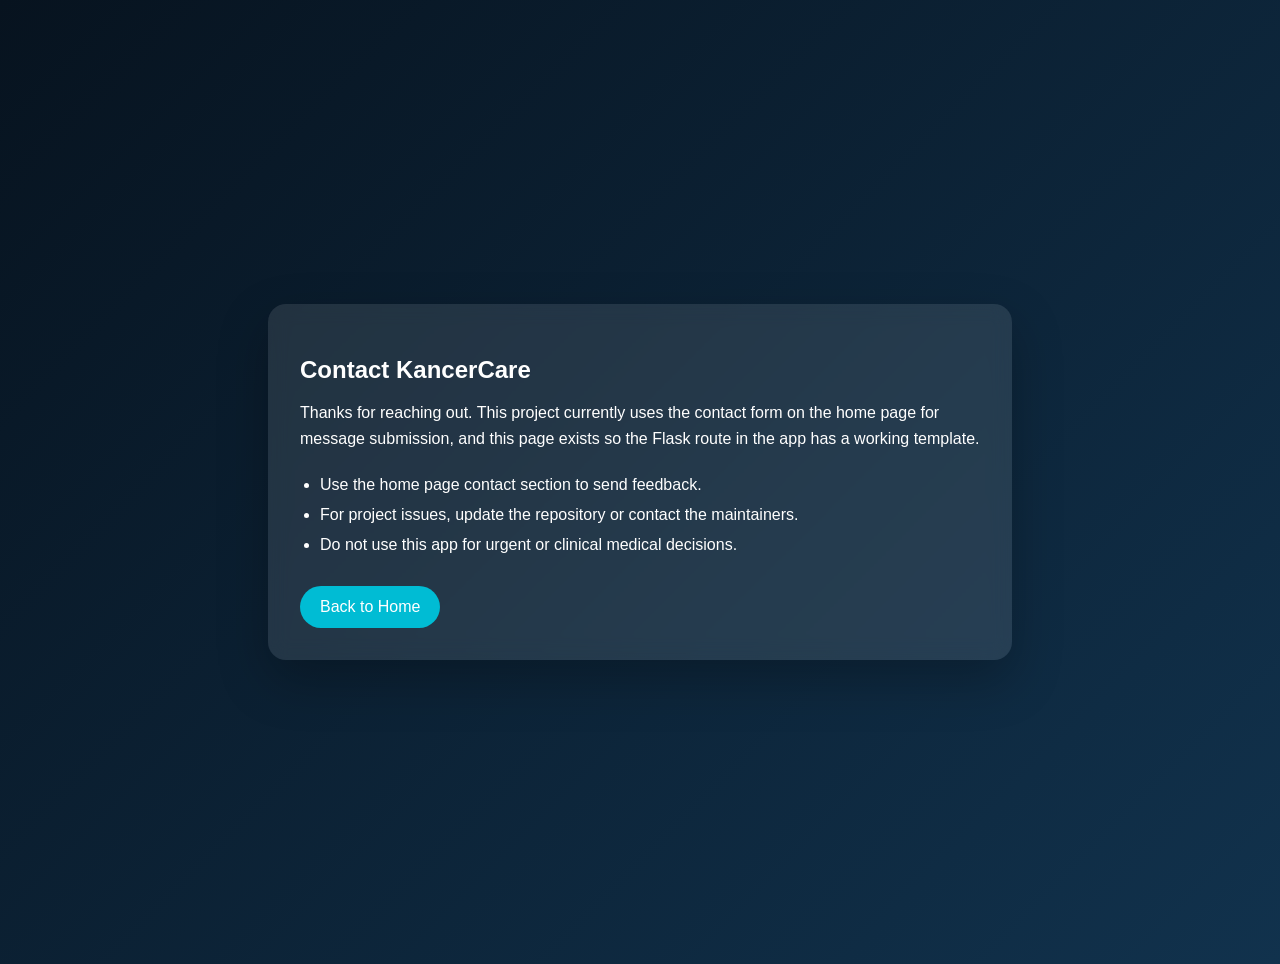
<file: templates/contact.html>
<!DOCTYPE html>
<html lang="en">
  <head>
    <meta charset="UTF-8" />
    <meta name="viewport" content="width=device-width, initial-scale=1.0" />
    <title>Contact | KancerCare</title>
    <link rel="stylesheet" href="/static/css/styles.css" />
    <style>
      .simple-page {
        min-height: 100vh;
        display: flex;
        align-items: center;
        justify-content: center;
        padding: 2rem;
        background: linear-gradient(135deg, #07131f, #11324d);
        color: #fff;
      }

      .simple-card {
        width: min(680px, 100%);
        padding: 2rem;
        border-radius: 18px;
        background: rgba(255, 255, 255, 0.1);
        backdrop-filter: blur(10px);
        box-shadow: 0 20px 50px rgba(0, 0, 0, 0.25);
      }

      .simple-card h1 {
        margin-bottom: 0.75rem;
      }

      .simple-card p {
        margin-bottom: 1rem;
        line-height: 1.6;
      }

      .contact-list {
        margin: 1.5rem 0;
        padding-left: 1.25rem;
      }

      .contact-list li {
        margin-bottom: 0.75rem;
      }

      .page-actions a {
        display: inline-block;
        margin-right: 0.75rem;
        margin-top: 0.5rem;
        padding: 0.75rem 1.25rem;
        border-radius: 999px;
        color: #fff;
        text-decoration: none;
        background: #00bcd4;
      }
    </style>
  </head>
  <body>
    <main class="simple-page">
      <section class="simple-card">
        <h1>Contact KancerCare</h1>
        <p>
          Thanks for reaching out. This project currently uses the contact form on
          the home page for message submission, and this page exists so the Flask
          route in the app has a working template.
        </p>
        <ul class="contact-list">
          <li>Use the home page contact section to send feedback.</li>
          <li>For project issues, update the repository or contact the maintainers.</li>
          <li>Do not use this app for urgent or clinical medical decisions.</li>
        </ul>
        <div class="page-actions">
          <a href="/">Back to Home</a>
        </div>
      </section>
    </main>
  </body>
</html>
</file>
<file: static/css/styles.css>
body {
  background-color: #121212;
  color: #ffffff;
  font-family: "Poppins", sans-serif;
  margin: 0;
  padding: 0;
}

.page-loader {
  position: fixed;
  inset: 0;
  display: flex;
  align-items: center;
  justify-content: center;
  padding: 24px;
  background: rgba(3, 9, 14, 0.78);
  backdrop-filter: blur(8px);
  opacity: 0;
  visibility: hidden;
  pointer-events: none;
  transition: opacity 0.25s ease, visibility 0.25s ease;
  z-index: 10000;
}

.page-loader.is-visible {
  opacity: 1;
  visibility: visible;
  pointer-events: auto;
}

.page-loader-card {
  width: min(100%, 420px);
  padding: 28px 26px;
  border-radius: 24px;
  text-align: center;
  border: 1px solid rgba(111, 220, 238, 0.18);
  background: linear-gradient(180deg, rgba(8, 15, 24, 0.98), rgba(10, 18, 29, 0.96));
  box-shadow: 0 24px 70px rgba(0, 0, 0, 0.36);
}

.page-loader-spinner {
  width: 54px;
  height: 54px;
  margin: 0 auto 1rem;
  border-radius: 50%;
  border: 4px solid rgba(126, 242, 255, 0.18);
  border-top-color: #7ff2ff;
  animation: loader-spin 0.9s linear infinite;
}

.page-loader-card h3 {
  margin: 0 0 0.6rem;
  color: #f5fbff;
  font-size: 1.2rem;
}

.page-loader-card p {
  margin: 0;
  color: #b8cad3;
  line-height: 1.7;
}

@keyframes loader-spin {
  to {
    transform: rotate(360deg);
  }
}
/* Progress bar */
#scroll-progress {
  position: fixed;
  top: 0;
  left: 0;
  height: 5px;
  width: 0%;
  background: linear-gradient(90deg, #00bcd4, #8e2de2);
  z-index: 9999;
  transition: width 0.25s ease-out;
}

/* Canvas Background */
#backgroundCanvas {
  position: fixed;
  top: 0;
  left: 0;
  z-index: -10;
  width: 100vw;
  height: 100vh;
  background: radial-gradient(circle at center, #121212, #0a0a0a);
 
}

/* Navbar Styling */
header {
  position: fixed;
  top: 0;
  width: 100%;
  background: linear-gradient(145deg, #222, #111);
  box-shadow: 0 4px 8px rgba(0, 0, 0, 0.5);
  z-index: 1000;
}

.navbar {
  display: flex;
  justify-content: space-between;
  align-items: center;
  gap: 1.25rem;
  padding: 0.85rem 2rem;
  min-height: 60px;
  margin-top: 0;
  box-sizing: border-box;
}

.site-mark {
  display: inline-flex;
  align-items: center;
  gap: 0.85rem;
  color: #f5fbff;
  text-decoration: none;
  white-space: nowrap;
}

.site-mark:hover {
  color: #81f4ff;
}

.site-mark-icon {
  width: 42px;
  height: 42px;
  display: grid;
  place-items: center;
  border-radius: 14px;
  background: linear-gradient(135deg, rgba(21, 212, 221, 0.95), rgba(13, 152, 202, 0.92));
  color: #06131a;
  box-shadow: 0 10px 24px rgba(13, 152, 202, 0.24);
  font-size: 1rem;
}

.site-mark-text {
  display: flex;
  flex-direction: column;
  line-height: 1.1;
}

.site-mark-text strong {
  font-size: 1.35rem;
  font-weight: 700;
  letter-spacing: 0.03em;
}

.site-mark-text small {
  margin-top: 0.18rem;
  color: #91aebd;
  font-size: 0.72rem;
  font-weight: 600;
  letter-spacing: 0.08em;
  text-transform: uppercase;
}

.logo a {
  color: #fff;
  font-size: 1.8rem;
  font-weight: bold;
  text-transform: uppercase;
  text-decoration: none;
  font-family: "Arial", sans-serif;
}

.logo a:hover {
  color: #00bcd4;
}

.nav-links {
  display: flex;
  list-style: none;
  gap: 1.5rem;
  align-items: center;
  justify-content: flex-end;
  flex: 1 1 auto;
  min-width: 0;
  margin: 0;
  padding: 0;
  flex-wrap: wrap;
}

.nav-links .nav-item {
  color: #ddd;
  text-decoration: none;
  font-size: 1rem;
  font-weight: 500;
  position: relative;
}

.nav-links .nav-item:hover {
  color: #00bcd4;
}

.nav-links .nav-item::after {
  content: "";
  position: absolute;
  bottom: -4px;
  left: 0;
  width: 0%;
  height: 2px;
  background: #00bcd4;
  transition: width 0.3s ease;
}

.nav-links .nav-item:hover::after,
.nav-links .nav-item.active::after {
  width: 100%;
}

.nav-links .nav-item.active {
  color: #00bcd4;
}

.nav-status-item {
  list-style: none;
}

.nav-status-pill {
  display: inline-flex;
  align-items: center;
  gap: 0.7rem;
  padding: 0.5rem 0.8rem;
  border-radius: 16px;
  border: 1px solid rgba(119, 221, 238, 0.14);
  background: rgba(255, 255, 255, 0.04);
  color: #e7f4f8;
  text-decoration: none;
  transition: border-color 0.25s ease, background 0.25s ease, transform 0.25s ease;
}

.nav-status-pill:hover {
  border-color: rgba(119, 221, 238, 0.28);
  background: rgba(255, 255, 255, 0.07);
  transform: translateY(-1px);
}

.nav-status-icon {
  width: 34px;
  height: 34px;
  display: grid;
  place-items: center;
  border-radius: 11px;
  background: rgba(21, 212, 221, 0.16);
  color: #7ff2ff;
  flex: 0 0 auto;
}

.nav-status-copy {
  display: flex;
  flex-direction: column;
  min-width: 0;
  line-height: 1.1;
}

.nav-status-copy strong {
  font-size: 0.85rem;
  color: #f5fbff;
  white-space: nowrap;
}

.nav-status-copy small {
  margin-top: 0.15rem;
  color: #91aebd;
  font-size: 0.68rem;
  font-weight: 600;
  letter-spacing: 0.05em;
  text-transform: uppercase;
  white-space: nowrap;
}

.account-menu-item {
  list-style: none;
}

.account-menu {
  position: relative;
}

.account-menu summary {
  list-style: none;
}

.account-menu summary::-webkit-details-marker {
  display: none;
}

.account-toggle {
  display: inline-flex;
  align-items: center;
  gap: 0.7rem;
  min-width: 210px;
  padding: 0.55rem 0.8rem;
  border-radius: 16px;
  border: 1px solid rgba(119, 221, 238, 0.14);
  background: rgba(255, 255, 255, 0.04);
  color: #eef8fb;
  cursor: pointer;
  transition: border-color 0.25s ease, background 0.25s ease, transform 0.25s ease;
}

.account-toggle:hover {
  border-color: rgba(119, 221, 238, 0.28);
  background: rgba(255, 255, 255, 0.07);
  transform: translateY(-1px);
}

.account-avatar {
  width: 38px;
  height: 38px;
  display: grid;
  place-items: center;
  border-radius: 12px;
  background: linear-gradient(135deg, rgba(21, 212, 221, 0.95), rgba(13, 152, 202, 0.92));
  color: #06131a;
  font-size: 1rem;
  flex: 0 0 auto;
}

.account-label {
  display: flex;
  flex-direction: column;
  min-width: 0;
  line-height: 1.1;
}

.account-label strong {
  font-size: 0.92rem;
  color: #f5fbff;
  white-space: nowrap;
  overflow: hidden;
  text-overflow: ellipsis;
}

.account-label small {
  margin-top: 0.18rem;
  color: #91aebd;
  font-size: 0.72rem;
  font-weight: 600;
  letter-spacing: 0.06em;
  text-transform: uppercase;
}

.account-caret {
  margin-left: auto;
  font-size: 0.8rem;
  color: #91dbe5;
  transition: transform 0.2s ease;
}

.account-menu[open] .account-caret {
  transform: rotate(180deg);
}

.account-dropdown {
  position: absolute;
  right: 0;
  top: calc(100% + 12px);
  min-width: 220px;
  padding: 0.55rem;
  border-radius: 18px;
  border: 1px solid rgba(119, 221, 238, 0.16);
  background: linear-gradient(180deg, rgba(11, 18, 28, 0.98), rgba(8, 13, 21, 0.98));
  box-shadow: 0 18px 40px rgba(0, 0, 0, 0.28);
  z-index: 20;
}

.account-dropdown-link {
  display: flex;
  align-items: center;
  gap: 0.8rem;
  padding: 0.9rem 0.95rem;
  border-radius: 14px;
  color: #dce8ee;
  text-decoration: none;
  transition: background 0.2s ease, color 0.2s ease;
}

.account-dropdown-link:hover {
  background: rgba(255, 255, 255, 0.06);
  color: #82f2ff;
}

.account-dropdown-link-danger:hover {
  color: #ff9ca5;
}

/* Sections */
.section {
  padding: 40px 20px;
  text-align: center;
}

/* Darked-themed */
.theme-toggle {
    background: none;
    border: none;
    font-size: 1.4rem;
    color: white;
    cursor: pointer;
    margin-left: 0;
    padding: 10px 16px 10px 10px;
    flex: 0 0 auto;
    position: relative;
    z-index: 2;
  }

  .dark-mode {
    background-color: #121212;
    color: #f5f5f5;
  }

  .dark-mode header,
  .dark-mode footer {
    background-color: #1e1e1e;
  }

  .dark-mode .section,
  .dark-mode .glass-form,
  .dark-mode .team-card {
    background-color: rgba(30, 30, 30, 0.8);
    color: #f5f5f5;
    box-shadow: 0 0 10px rgba(255, 255, 255, 0.1);
  }

  .dark-mode .btn {
    background-color: #03dac6;
    color: black;
  }

  .dark-mode .nav-links a {
    color: #fff;
  }
/* Our Team Section */

/* Team Section Container */
.team-section {
  padding: 60px 20px;
  background: transparent;
  /* background: url('static/images/bg.png') no-repeat center center/cover; */
  text-align: center;
  color: white;
}

/* Flip Layout */
.flip-container {
  perspective: 1000px;
  width: 280px;
  height: 360px;
  margin: 20px;
}
.flipper {
  position: relative;
  width: 100%;
  height: 100%;
  transition: 0.8s ease-in-out;
  transform-style: preserve-3d;
}
.flip-container:hover .flipper {
  transform: rotateY(180deg);
}
.front, .back {
  position: absolute;
  width: 100%;
  height: 100%;
  backface-visibility: hidden;
  border-radius: 20px;
  display: flex;
  flex-direction: column;
  align-items: center;
  justify-content: center;
  padding: 20px;
  background: rgba(0, 0, 0, 0.65);
  border: 2px solid rgba(0, 255, 255, 0.3);
  box-shadow: 0 0 20px rgba(0, 255, 255, 0.3);
  backdrop-filter: blur(10px);
}
.back {
  transform: rotateY(180deg);
}

/* Team Info */
.team-img {
  width: 100px;
  height: 100px;
  border-radius: 50%;
  object-fit: cover;
  margin-bottom: 15px;
  border: 3px solid #00e5ff;
}
.team-name {
  font-size: 1.5rem;
  margin: 5px 0;
  color: #00e5ff;
  text-shadow: 0 0 10px rgba(0, 229, 255, 0.6);
}
.team-role {
  font-size: 1rem;
  font-weight: 500;
  color: #eee;
}
.team-description {
  font-size: 0.9rem;
  margin: 10px 0;
  color: #ccc;
}
.github-link {
  color: #00e5ff;
  text-decoration: none;
  font-weight: bold;
  transition: 0.3s ease;
}
.github-link:hover {
  text-shadow: 0 0 10px #00e5ff;
}

/* Container Flex */
.team-container {
  display: flex;
  flex-wrap: wrap;
  justify-content: center;
  gap: 20px;
}

/* Home Section */
.home-section {
  height: 100vh;
  display: flex;
  justify-content: center;
  align-items: center;
  background: linear-gradient(145deg, #111, #222);
  overflow: hidden;
}

.carousel {
  width: 80%;
  height: 60%;
  overflow: hidden;
  border-radius: 15px;
  box-shadow: 0px 4px 20px rgba(0, 0, 0, 0.5);
  position: relative;
}

.carousel-track {
  display: flex;
  animation: auto-slide 12s infinite ease-in-out;
}

.carousel-slide {
  min-width: 100%;
  position: relative;
}

.carousel-slide img {
  width: 95%;
  height: 100%;
  object-fit: cover;
  filter: brightness(0.7);
  transition: transform 0.5s ease;
}

.carousel-slide:hover img {
  transform: scale(1.05);
  filter: brightness(1);
}

.caption {
  position: absolute;
  bottom: 70%;
  left: 50%;
  transform: translateX(-50%);
  background: rgba(40, 14, 14, 0.34);
  padding: 10px 20px;
  border-radius: 10px;
  font-size: 1.5rem;
  color: #fff;
}

/* Cards */
.card-container {
  display: flex;
  flex-wrap: wrap;
  justify-content: center;
  gap: 20px;
  padding: 40px;
}

.card {
  /* background: linear-gradient(145deg, #1e1e1e, #2a2a2a); */
  background: transparent;
  color: #ffffff;
  border-radius: 15px;
  box-shadow: 5px 5px 15px rgba(0, 0, 0, 0.4), -5px -5px 15px rgba(255, 255, 255, 0.1);
  transition: transform 0.3s ease, box-shadow 0.3s ease;
  max-width: 300px;
  perspective: 1000px;
  position: relative;
}

.card:hover {
  transform: rotateY(15deg) scale(1.05);
  box-shadow: 10px 10px 20px rgba(0, 0, 0, 0.5), -10px -10px 20px rgba(255, 255, 255, 0.2);
}

.card-badge {
  position: absolute;
  top: 14px;
  right: 14px;
  z-index: 2;
  padding: 0.4rem 0.7rem;
  border-radius: 999px;
  background: rgba(6, 18, 24, 0.88);
  border: 1px solid rgba(119, 221, 238, 0.2);
  color: #89f4ff;
  font-size: 0.72rem;
  font-weight: 700;
  letter-spacing: 0.06em;
  text-transform: uppercase;
  box-shadow: 0 10px 24px rgba(0, 0, 0, 0.2);
}

.card img {
  width: 100%;
  height: 200px;
  object-fit: cover;
  border-top-left-radius: 15px;
  border-top-right-radius: 15px;
}

.card-content {
  padding: 20px;
}

.card-content h3 {
  margin-bottom: 10px;
  color: #00bcd4;
}

.card-content p {
  font-size: 0.95rem;
  color: #ccc;
}

.btn {
  display: inline-block;
  background: linear-gradient(45deg, #4caf50, #00bcd4);
  color: white;
  padding: 10px 20px;
  margin-top: 10px;
  text-decoration: none;
  border-radius: 5px;
  box-shadow: 0 0 15px #00bcd4;
  transition: all 0.3s ease-in-out;
}

.btn:hover {
  box-shadow: 0 0 25px #00bcd4;
  transform: scale(1.05);
  text-shadow: 0 0 8px #00bcd4;
}

/* Particle Background */
#particles-js {
  position: fixed;
  width: 100%;
  height: 100%;
  background: transparent;
  z-index: 0;
  animation: floatParticles 10s ease-in-out infinite;
}

@keyframes floatParticles {
  0% {
    transform: translateY(0);
  }
  50% {
    transform: translateY(10px);
  }
  100% {
    transform: translateY(0);
  }
}

body, .home-section, .section {
  position: relative;
  z-index: 1;
}


/* ===== Login/Register Section ===== */
.login-register-section {
  padding: 110px 40px 90px;
  color: #fff;
}

.auth-showcase {
  max-width: 1240px;
  margin: 0 auto;
  display: grid;
  grid-template-columns: minmax(280px, 0.95fr) minmax(320px, 1.15fr);
  gap: 40px;
  align-items: stretch;
}

.auth-intro,
.auth-panel {
  position: relative;
  border: 1px solid rgba(98, 220, 237, 0.18);
  border-radius: 28px;
  background:
    linear-gradient(180deg, rgba(10, 17, 25, 0.92), rgba(7, 11, 18, 0.9));
  box-shadow:
    0 24px 80px rgba(0, 0, 0, 0.34),
    inset 0 1px 0 rgba(255, 255, 255, 0.04);
  overflow: hidden;
}

.auth-intro::before,
.auth-panel::before {
  content: "";
  position: absolute;
  inset: 0;
  background:
    radial-gradient(circle at top right, rgba(0, 188, 212, 0.18), transparent 34%),
    radial-gradient(circle at bottom left, rgba(30, 144, 255, 0.12), transparent 30%);
  pointer-events: none;
}

.auth-intro {
  padding: 46px 40px;
  text-align: left;
}

.auth-eyebrow {
  display: inline-flex;
  align-items: center;
  gap: 0.5rem;
  padding: 0.45rem 0.85rem;
  border-radius: 999px;
  background: rgba(0, 188, 212, 0.12);
  border: 1px solid rgba(0, 188, 212, 0.2);
  color: #81f4ff;
  font-size: 0.78rem;
  font-weight: 700;
  letter-spacing: 0.14em;
  text-transform: uppercase;
}

.auth-title {
  margin: 1.25rem 0 1rem;
  font-size: clamp(2rem, 4vw, 3.25rem);
  line-height: 1.08;
  color: #f5fbff;
}

.auth-copy {
  margin: 0;
  max-width: 560px;
  color: #b8c9d3;
  font-size: 1.05rem;
  line-height: 1.8;
}

.auth-benefits {
  margin-top: 2rem;
  display: grid;
  gap: 16px;
}

.auth-benefit {
  display: grid;
  grid-template-columns: 54px 1fr;
  gap: 16px;
  align-items: start;
  padding: 18px;
  border-radius: 18px;
  background: rgba(255, 255, 255, 0.03);
  border: 1px solid rgba(255, 255, 255, 0.06);
}

.auth-benefit i {
  display: grid;
  place-items: center;
  width: 54px;
  height: 54px;
  border-radius: 16px;
  background: linear-gradient(135deg, rgba(0, 188, 212, 0.22), rgba(68, 201, 255, 0.12));
  color: #71efff;
  font-size: 1.1rem;
  box-shadow: inset 0 1px 0 rgba(255, 255, 255, 0.05);
}

.auth-benefit h3 {
  margin: 0 0 0.35rem;
  font-size: 1rem;
  color: #f4fbff;
}

.auth-benefit p {
  margin: 0;
  color: #9eb1bc;
  line-height: 1.6;
}

.auth-panel {
  padding: 32px;
}

.auth-cards {
  position: relative;
  z-index: 1;
  display: grid;
  grid-template-columns: repeat(2, minmax(0, 1fr));
  gap: 22px;
}

.auth-card {
  padding: 26px;
  border-radius: 22px;
  background: linear-gradient(180deg, rgba(18, 27, 36, 0.95), rgba(12, 19, 28, 0.88));
  border: 1px solid rgba(119, 221, 238, 0.14);
  box-shadow: 0 18px 40px rgba(0, 0, 0, 0.24);
}

.auth-card-header {
  display: flex;
  align-items: center;
  gap: 14px;
  margin-bottom: 1.2rem;
}

.auth-icon {
  width: 48px;
  height: 48px;
  display: grid;
  place-items: center;
  border-radius: 14px;
  background: linear-gradient(135deg, #0fd0df, #1096c7);
  color: #041018;
  box-shadow: 0 12px 24px rgba(15, 208, 223, 0.2);
}

.auth-card-header h3 {
  margin: 0;
  font-size: 1.35rem;
  color: #f6fbff;
}

.auth-card-header p {
  margin: 0.2rem 0 0;
  color: #9fb5c0;
  font-size: 0.95rem;
}

.auth-form-grid {
  display: grid;
  gap: 0.7rem;
  background: transparent;
  box-shadow: none;
  padding: 0;
}

.auth-form-grid label {
  font-size: 0.9rem;
  font-weight: 600;
  color: #d5e3ea;
  text-align: left;
}

.auth-form-grid input {
  width: 100%;
  margin: 0 0 0.45rem;
  padding: 0.95rem 1rem;
  border: 1px solid rgba(147, 198, 214, 0.16);
  border-radius: 14px;
  background: rgba(241, 248, 252, 0.96);
  color: #091720;
  font-size: 0.98rem;
  box-sizing: border-box;
  transition: border-color 0.25s ease, box-shadow 0.25s ease, transform 0.25s ease;
}

.auth-form-grid select {
  width: 100%;
  margin: 0 0 0.45rem;
  padding: 0.95rem 1rem;
  border: 1px solid rgba(147, 198, 214, 0.16);
  border-radius: 14px;
  background: rgba(241, 248, 252, 0.96);
  color: #091720;
  font-size: 0.98rem;
  box-sizing: border-box;
}

.auth-form-grid input:focus {
  outline: none;
  border-color: rgba(15, 208, 223, 0.75);
  box-shadow: 0 0 0 4px rgba(15, 208, 223, 0.14);
  transform: translateY(-1px);
}

.auth-form-grid input::placeholder {
  color: #6d818e;
}

.auth-submit {
  width: 100%;
  margin-top: 0.35rem;
  padding: 0.95rem 1rem;
  border: 0;
  border-radius: 14px;
  background: linear-gradient(135deg, #15d4dd, #0d98ca);
  color: #041018;
  font-size: 0.98rem;
  font-weight: 800;
  letter-spacing: 0.02em;
  cursor: pointer;
  transition: transform 0.25s ease, box-shadow 0.25s ease, filter 0.25s ease;
}

.auth-submit:hover {
  transform: translateY(-2px);
  filter: brightness(1.03);
  box-shadow: 0 14px 28px rgba(13, 152, 202, 0.24);
}

.auth-card-login {
  transform: translateY(12px);
}

.auth-card-register {
  transform: translateY(-12px);
}

.auth-showcase-loggedin .auth-panel {
  display: flex;
  align-items: stretch;
}

.logged-in-actions {
  position: relative;
  z-index: 1;
  display: grid;
  grid-template-columns: 1fr;
  gap: 18px;
  width: 100%;
}

.logged-action-card {
  display: block;
  padding: 22px;
  border-radius: 20px;
  text-decoration: none;
  color: #f4fbff;
  background: linear-gradient(180deg, rgba(18, 27, 36, 0.95), rgba(12, 19, 28, 0.88));
  border: 1px solid rgba(119, 221, 238, 0.14);
  box-shadow: 0 18px 40px rgba(0, 0, 0, 0.24);
  transition: transform 0.25s ease, box-shadow 0.25s ease, border-color 0.25s ease;
}

.logged-action-card:hover {
  transform: translateY(-2px);
  box-shadow: 0 20px 42px rgba(0, 0, 0, 0.28);
  border-color: rgba(119, 221, 238, 0.28);
}

.logged-action-card i {
  display: grid;
  place-items: center;
  width: 48px;
  height: 48px;
  border-radius: 14px;
  background: linear-gradient(135deg, #0fd0df, #1096c7);
  color: #041018;
  margin-bottom: 1rem;
}

.logged-action-card h3 {
  margin: 0 0 0.45rem;
}

.logged-action-card p {
  margin: 0;
  color: #a7bac4;
  line-height: 1.7;
}

.logged-action-primary {
  border-color: rgba(21, 212, 221, 0.28);
}

/* Footer */
footer {
  text-align: center;
  padding: 20px;
  /* background: #111; */
  background: transparent;
  color: #aaa;
}

/* 3D and Premium Styling for About Section */
.about-container {
  max-width: 1200px;
  margin: 0 auto;
  display: grid;
  grid-template-columns: minmax(320px, 1.2fr) minmax(280px, 0.9fr);
  gap: 28px;
  padding: 24px 0;
}

.about-text-wrapper {
  padding: 34px;
  text-align: left;
  border-radius: 24px;
  border: 1px solid rgba(100, 218, 236, 0.12);
  background: rgba(10, 16, 24, 0.82);
  box-shadow: 0 16px 40px rgba(0, 0, 0, 0.22);
  backdrop-filter: blur(8px);
}

.section-kicker {
  display: inline-flex;
  padding: 0.45rem 0.8rem;
  border-radius: 999px;
  background: rgba(0, 188, 212, 0.12);
  border: 1px solid rgba(0, 188, 212, 0.16);
  color: #88f5ff;
  font-size: 0.76rem;
  font-weight: 700;
  letter-spacing: 0.12em;
  text-transform: uppercase;
}

.about-title {
  margin: 1rem 0 1.1rem;
  font-size: clamp(2rem, 4vw, 3rem);
  line-height: 1.15;
  color: #f4fbff;
}

.about-text {
  color: #b8c8d1;
  font-size: 1.05rem;
  line-height: 1.8;
  margin-bottom: 1rem;
}

@media screen and (max-width: 768px) {
  .navbar {
    flex-direction: column;
    align-items: flex-start;
    padding: 0.9rem 1.1rem;
  }

  .nav-links {
    flex-direction: column;
    align-items: flex-start;
    gap: 1rem;
    margin-top: 1rem;
    width: 100%;
  }

  .site-mark {
    white-space: normal;
  }

  .account-menu-item,
  .nav-status-item,
  .account-menu,
  .account-toggle,
  .account-dropdown,
  .nav-status-pill {
    width: 100%;
  }

  .account-dropdown {
    position: static;
    margin-top: 0.75rem;
  }

  .theme-toggle {
    align-self: flex-end;
  }

  .carousel {
    width: 95%;
    height: 50%;
  }

  .card {
    width: 90%;
  }

  .auth-showcase {
    grid-template-columns: 1fr;
  }

  .auth-panel {
    padding: 22px;
  }

  .auth-cards {
    grid-template-columns: 1fr;
  }

  .auth-card-login,
  .auth-card-register {
    transform: none;
  }

  .about-container {
    grid-template-columns: 1fr;
    padding: 10px 0;
  }

  .about-text-wrapper {
    padding: 26px 22px;
  }

  .about-text {
    font-size: 1rem;
  }
}

@media (max-width: 640px) {
  .login-register-section {
    padding: 90px 18px 70px;
  }

  .auth-intro,
  .auth-panel {
    border-radius: 22px;
  }

  .auth-intro {
    padding: 30px 22px;
  }

  .auth-card {
    padding: 20px;
  }

  .auth-title {
    font-size: 1.85rem;
  }

  .auth-benefit {
    grid-template-columns: 1fr;
  }
}
/* Our Mission Section */

.mission-container {
  max-width: none;
  margin: 0;
  text-align: left;
}

.mission-title {
  margin: 1rem 0 0.9rem;
  font-size: 1.75rem;
  line-height: 1.25;
  color: #f4fbff;
}

.mission-subtitle {
  margin: 0;
  color: #aabdc8;
  font-size: 1rem;
  line-height: 1.8;
}

.mission-panel {
  height: 100%;
  padding: 34px;
  border-radius: 24px;
  border: 1px solid rgba(100, 218, 236, 0.12);
  background: rgba(10, 16, 24, 0.82);
  box-shadow: 0 16px 40px rgba(0, 0, 0, 0.22);
  backdrop-filter: blur(8px);
}

.mission-points {
  margin-top: 1.4rem;
  display: grid;
  gap: 14px;
}

.mission-point {
  display: grid;
  grid-template-columns: 42px 1fr;
  gap: 12px;
  align-items: start;
  padding: 14px 0;
  border-top: 1px solid rgba(255, 255, 255, 0.08);
}

.mission-point:first-child {
  border-top: 0;
  padding-top: 0;
}

.mission-point i {
  width: 42px;
  height: 42px;
  display: grid;
  place-items: center;
  border-radius: 12px;
  background: rgba(0, 188, 212, 0.14);
  color: #73f2ff;
}

.mission-point span {
  color: #bdd0d8;
  line-height: 1.6;
}

.mission-title-wrapper {
  margin-bottom: 1rem;
}

.mission-card-wrapper {
  margin-top: 1.25rem;
}

.mission-flip-card,
.mission-flip-inner {
  height: 100%;
}

.mission-front,
.mission-back {
  position: static;
  transform: none;
  backface-visibility: visible;
  border-radius: 18px;
  overflow: hidden;
}

.mission-front {
  display: none;
}

.mission-back {
  display: block;
  padding: 24px;
  background: rgba(255, 255, 255, 0.03);
  border: 1px solid rgba(255, 255, 255, 0.06);
  color: #bdd0d8;
}

.mission-back h3 {
  margin: 0 0 0.75rem;
  color: #f4fbff;
  font-size: 1.15rem;
}

.mission-back p {
  margin: 0;
  line-height: 1.7;
}

/* Contact Section */
.contact-section {
  padding: 100px 20px 80px;
}

.contact-container {
  width: 100%;
  max-width: 1200px;
  margin: 0 auto;
}

.contact-card {
  display: grid;
  grid-template-columns: minmax(280px, 0.95fr) minmax(320px, 1.05fr);
  gap: 32px;
  align-items: start;
  padding: 34px;
  border-radius: 24px;
  border: 1px solid rgba(100, 218, 236, 0.12);
  background: rgba(10, 16, 24, 0.82);
  box-shadow: 0 16px 40px rgba(0, 0, 0, 0.22);
  backdrop-filter: blur(8px);
}

.contact-copy {
  text-align: left;
}

.contact-background,
.cube {
  display: none;
}

.contact-card h2 {
  margin: 1rem 0 0.9rem;
  font-size: clamp(2rem, 4vw, 2.75rem);
  line-height: 1.15;
  color: #f4fbff;
}

.contact-card p {
  color: #b7c8d1;
  font-size: 1rem;
  margin-bottom: 1.4rem;
  line-height: 1.8;
}

.contact-meta {
  display: grid;
  gap: 14px;
}

.contact-meta-item {
  display: grid;
  grid-template-columns: 42px 1fr;
  gap: 12px;
  align-items: start;
  padding: 14px 0;
  border-top: 1px solid rgba(255, 255, 255, 0.08);
}

.contact-meta-item:first-child {
  border-top: 0;
  padding-top: 0;
}

.contact-meta-item i {
  width: 42px;
  height: 42px;
  display: grid;
  place-items: center;
  border-radius: 12px;
  background: rgba(0, 188, 212, 0.14);
  color: #73f2ff;
}

.contact-meta-item span {
  color: #bdd0d8;
  line-height: 1.6;
}

.contact-form-clean,
.contact-card form {
  background: transparent;
  padding: 0;
  border-radius: 0;
  box-shadow: none;
  display: grid;
  gap: 0.7rem;
}

.contact-form-clean label,
.contact-card form label {
  text-align: left;
  color: #d6e3ea;
  font-size: 0.92rem;
  font-weight: 600;
}

.contact-card input,
.contact-card textarea {
  width: 100%;
  padding: 0.95rem 1rem;
  margin-bottom: 0.45rem;
  border: 1px solid rgba(147, 198, 214, 0.16);
  border-radius: 14px;
  background: rgba(241, 248, 252, 0.96);
  color: #091720;
  font-size: 0.98rem;
  box-sizing: border-box;
}

.contact-card input::placeholder,
.contact-card textarea::placeholder {
  color: #6d818e;
}

.contact-card button {
  width: 100%;
  margin-top: 0.35rem;
  padding: 0.95rem 1rem;
  font-size: 0.98rem;
  background: linear-gradient(135deg, #15d4dd, #0d98ca);
  border: 0;
  border-radius: 14px;
  cursor: pointer;
  font-weight: 800;
  color: #041018;
  transition: transform 0.25s ease, box-shadow 0.25s ease, filter 0.25s ease;
}

.contact-card button:hover {
  transform: translateY(-2px);
  filter: brightness(1.03);
  box-shadow: 0 14px 28px rgba(13, 152, 202, 0.24);
}

@media (max-width: 768px) {
  .contact-section {
    padding: 90px 16px 70px;
  }

  .contact-card {
    grid-template-columns: 1fr;
    gap: 24px;
    padding: 26px 22px;
  }

  .mission-panel,
  .mission-back {
    padding: 24px 22px;
  }
}

/* Footer Styling */
.site-footer {
  position: relative;
  z-index: 2;
  padding: 34px 20px 26px;
  color: #aac0ca;
}

.footer-shell {
  max-width: 1240px;
  margin: 0 auto;
  padding: 34px 34px 22px;
  border-radius: 28px;
  border: 1px solid rgba(97, 222, 239, 0.15);
  background: linear-gradient(180deg, rgba(7, 13, 20, 0.96), rgba(11, 18, 28, 0.94));
  box-shadow: 0 24px 80px rgba(0, 0, 0, 0.35), inset 0 1px 0 rgba(255, 255, 255, 0.04);
}

.footer-grid {
  display: grid;
  grid-template-columns: 1.25fr 0.9fr 1fr 1fr;
  gap: 28px;
  align-items: start;
}

.footer-column h4 {
  margin: 0 0 1rem;
  color: #f5fbff;
  font-size: 1rem;
  letter-spacing: 0.04em;
}

.footer-brand h3 {
  margin: 1rem 0 0.9rem;
  color: #f8fcff;
  font-size: 1.75rem;
  line-height: 1.2;
}

.footer-brand p {
  margin: 0;
  line-height: 1.75;
  color: #b7cad3;
}

.footer-badge {
  display: inline-flex;
  align-items: center;
  padding: 0.45rem 0.8rem;
  border-radius: 999px;
  background: rgba(0, 188, 212, 0.12);
  border: 1px solid rgba(0, 188, 212, 0.2);
  color: #84f3ff;
  font-weight: 700;
  letter-spacing: 0.12em;
  text-transform: uppercase;
  font-size: 0.74rem;
}

.footer-mini-note {
  margin-top: 1.25rem;
  padding: 16px 18px;
  border-radius: 18px;
  background: rgba(255, 255, 255, 0.03);
  border: 1px solid rgba(255, 255, 255, 0.06);
  color: #9db4bf;
  line-height: 1.65;
}

.footer-links {
  list-style: none;
  margin: 0;
  padding: 0;
  display: grid;
  gap: 0.85rem;
}

.footer-links li {
  margin: 0;
}

.footer-links a {
  color: #c2d4dc;
  text-decoration: none;
  position: relative;
  transition: color 0.25s ease, transform 0.25s ease;
}

.footer-links a::after {
  content: "";
  position: absolute;
  left: 0;
  bottom: -4px;
  width: 0;
  height: 1px;
  background: #86f1ff;
  transition: width 0.25s ease;
}

.footer-links a:hover {
  color: #86f1ff;
  transform: translateX(3px);
}

.footer-links a:hover::after {
  width: 100%;
}

.footer-links-detail li {
  padding: 0.9rem 0 0.95rem;
  border-bottom: 1px solid rgba(255, 255, 255, 0.07);
}

.footer-links-detail li:last-child {
  border-bottom: 0;
}

.footer-links-detail strong {
  display: block;
  margin-bottom: 0.35rem;
  color: #edf9ff;
}

.footer-links-detail span {
  display: block;
  color: #a6bbc5;
  line-height: 1.65;
}

.footer-contact-list {
  display: grid;
  gap: 14px;
}

.footer-contact-item {
  display: grid;
  grid-template-columns: 38px 1fr;
  gap: 12px;
  align-items: start;
}

.footer-contact-item i {
  width: 38px;
  height: 38px;
  display: grid;
  place-items: center;
  border-radius: 12px;
  background: rgba(0, 188, 212, 0.14);
  color: #73f2ff;
}

.footer-contact-item span {
  color: #b6c8d0;
  line-height: 1.6;
}

.footer-socials {
  margin-top: 1.4rem;
  display: flex;
  flex-wrap: wrap;
  gap: 16px;
}

.footer-socials a {
  width: 48px;
  height: 48px;
  display: grid;
  place-items: center;
  border-radius: 14px;
  text-decoration: none;
  color: #f6fcff;
  background: linear-gradient(135deg, rgba(14, 34, 45, 0.95), rgba(10, 22, 31, 0.92));
  border: 1px solid rgba(111, 220, 238, 0.14);
  transition: transform 0.25s ease, box-shadow 0.25s ease, color 0.25s ease;
}

.footer-socials a:hover {
  transform: translateY(-2px);
  color: #83f3ff;
  box-shadow: 0 12px 24px rgba(0, 188, 212, 0.16);
}

.footer-bottom {
  margin-top: 28px;
  padding-top: 18px;
  border-top: 1px solid rgba(255, 255, 255, 0.08);
  display: flex;
  justify-content: space-between;
  align-items: center;
  gap: 16px;
}

.footer-bottom p {
  margin: 0;
  color: #90a7b2;
}

.footer-bottom-links {
  display: flex;
  flex-wrap: wrap;
  gap: 16px;
}

.footer-bottom-links a {
  color: #b7cad4;
  text-decoration: none;
  font-size: 0.95rem;
}

.footer-bottom-links a:hover {
  color: #83f3ff;
}

@media (max-width: 1080px) {
  .footer-grid {
    grid-template-columns: repeat(2, minmax(0, 1fr));
  }
}

@media (max-width: 768px) {
  .site-footer {
    padding: 24px 14px 18px;
  }

  .footer-shell {
    padding: 24px 20px 18px;
    border-radius: 22px;
  }

  .footer-grid {
    grid-template-columns: 1fr;
    gap: 24px;
  }

  .footer-bottom {
    flex-direction: column;
    align-items: flex-start;
  }
}


/* Keyframes for carousel */
@keyframes auto-slide {
  0% { transform: translateX(0); }
  25% { transform: translateX(-100%); }
  50% { transform: translateX(-200%); }
  75% { transform: translateX(-300%); }
  100% { transform: translateX(0); }
}

/* Keyframes for gradient background */
@keyframes gradientBG {
  0% { background-position: 0% 50%; }
  50% { background-position: 100% 50%; }
  100% { background-position: 0% 50%; }
}

.section {
  background: linear-gradient(-45deg, #1a1a1a, #0e0e0e, #1a1a1a, #222);
  background-size: 400% 400%;
  animation: gradientBG 15s ease infinite;
}
</file>
